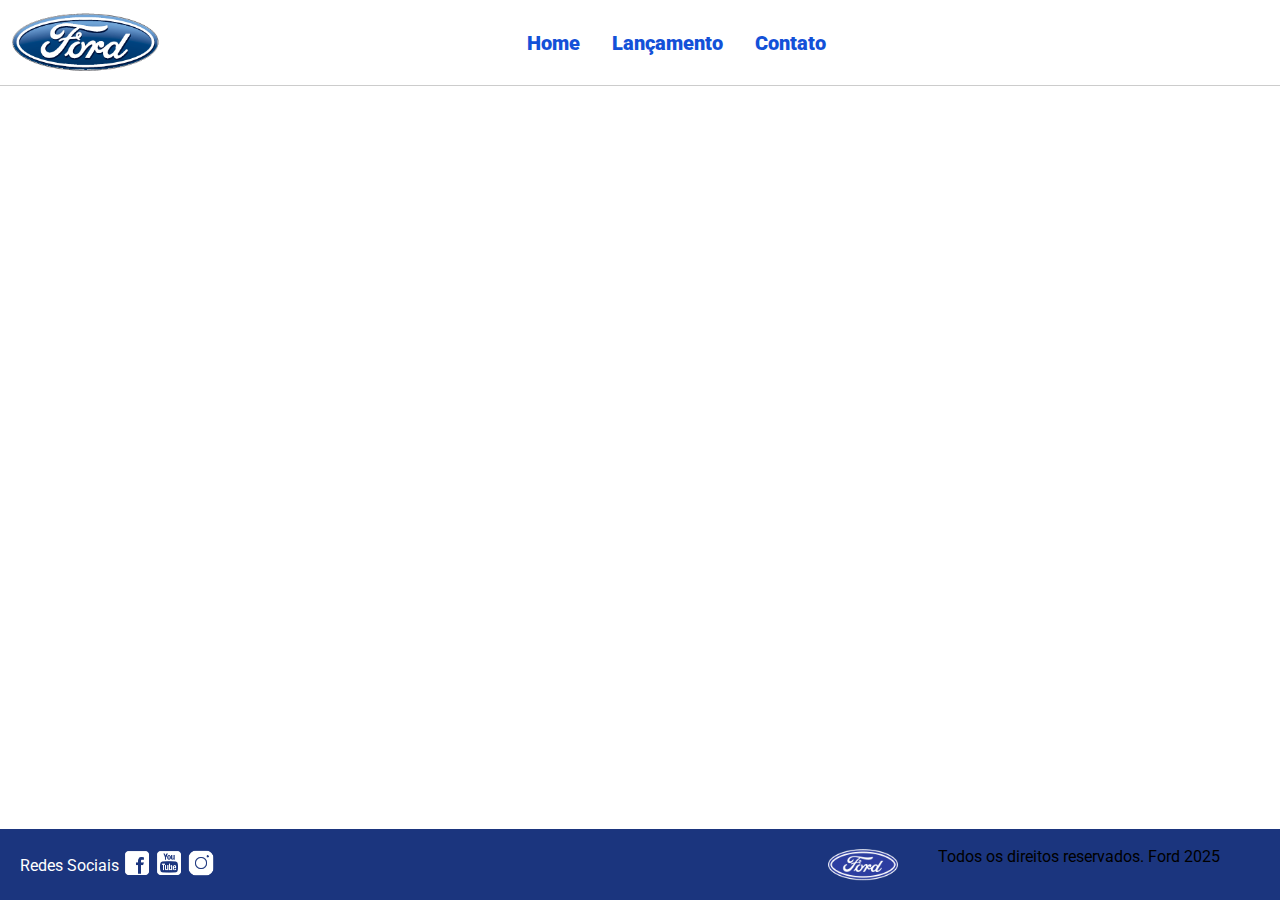
<file: index.html>
<!DOCTYPE html>
<html lang="pt-br">
<head>
    <meta charset="UTF-8">
    <meta http-equiv="X-UA-Compatible" content="IE=edge">
    <meta name="viewport" content="width=device-width, initial-scale=1.0">
    <title>Ford</title>    
    <link href="css/reset.css" rel="stylesheet">
    <link href="css/style.css" rel="stylesheet">
    <script src="js/carousel.js"></script>
</head>
<body>
    <header>       
        <div>
            <img src="img/logo-ford-256.png" width="150" class="logo" />
        </div>
        <nav>
            <ul>
                <li>
                    <a href="index.html">Home</a>
                </li>
                <li>
                    <a href="lancamento.html">Lançamento</a>
                </li>
                <li>
                    <a href="contato.html">Contato</a>
                </li>
            </ul>
        </nav>

    </header>
    <main>
        <div id="carousel">
        </div>
        <div id="carousel-title">
        </div>
        <script>
             //insert each image on carousel
            carouselArr.push(new Carousel("imagem_1.jpg","Esta é a nova Ranger Ford 2022. Verifique novidades.","lancamento.html"));
            carouselArr.push(new Carousel("imagem_2.jpg","Ford a nossa história","#"));
            carouselArr.push(new Carousel("imagem_3.jpg","Nova Ford Bronco Sport 2022","lancamento.html"));
            Carousel.Start(carouselArr);
        </script>
    </main>
    <footer>
        <nav id="social">
            <ul>
                <li><span class="redesociais">Redes Sociais</span></li>
                <li><a href="https://facebook.com/ford" target="_blank" title="Facebook"><img src="img/facebook-50.png"></a></li>
                <li><a href="https://youtube.com/ford" target="_blank" title="YouTube"><img src="img/youtube-squared-50.png"></a></li>
                <li><a href="https://instagram.com/ford" target="_blank" title="Instagram"><img src="img/instagram-logo-50.png"></a></li>
            </ul>
        </nav>
        <div class="copyright">
            Todos os direitos reservados. Ford 2025
        </div>
        <div>
           <img src="img/ford-96.png" width="70"  />
        </div>
    </footer>    
</body>
</html>
</file>
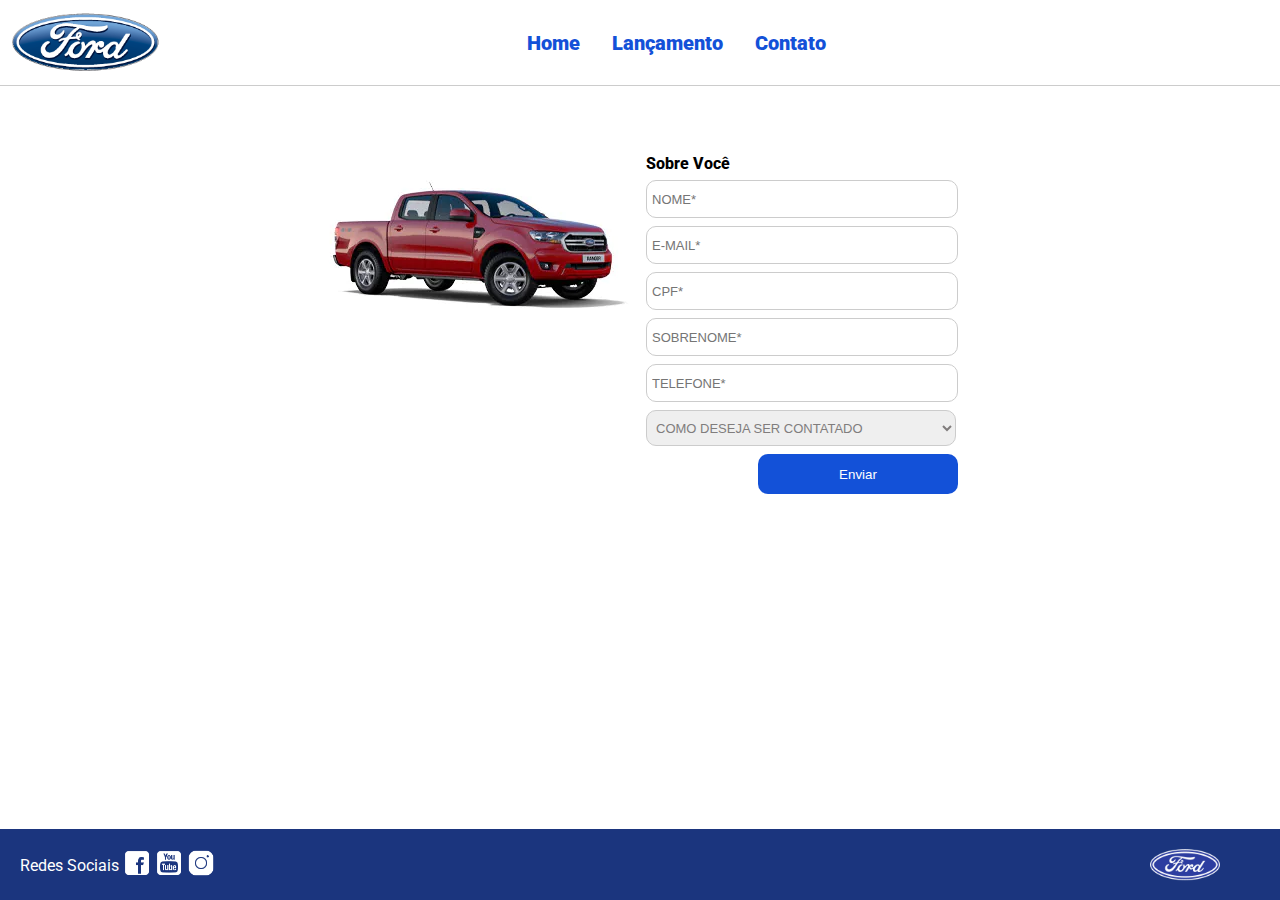
<file: contato.html>
<!DOCTYPE html>
<html lang="pt-br">
<head>
    <meta charset="UTF-8">
    <meta http-equiv="X-UA-Compatible" content="IE=edge">
    <meta name="viewport" content="width=device-width, initial-scale=1.0">
    <title>Ford</title>    
    <link href="css/reset.css" rel="stylesheet">
    <link href="css/style.css" rel="stylesheet">
    <link href="css/form.css" rel="stylesheet">
    <script src="js/form.js"></script>
</head>
<body>
    <header>       
        <div>
            <img src="img/logo-ford-256.png" width="150" class="logo" />
        </div>
        <nav>
            <ul>
                <li>
                    <a href="index.html">Home</a>
                </li>
                <li>
                    <a href="lancamento.html">Lançamento</a>
                </li>
                <li>
                    <a href="contato.html">Contato</a>
                </li>
            </ul>
        </nav>

    </header>
    <main>
        <div class="forms">
            <div>
                <img src="img/xls 2.2 diesel.jpg">
            </div>
            <div>
                <h2 class="titulo">Sobre Você</h2>
            <form onsubmit="Post(this);">
                <input type="text" name="nome" placeholder="NOME*" class="fordform" required>
                <input type="text" name="email" placeholder="E-MAIL*" class="fordform" required>
                <input type="text" name="cpf" placeholder="CPF*" class="fordform" required>
                <input type="text" name="sobrenome" placeholder="SOBRENOME*" class="fordform" required>
                <input type="text" name="telefone" placeholder="TELEFONE*" class="fordform" required>
                <select name="contato" class="fordform" required>
                    <option selected>COMO DESEJA SER CONTATADO</option>
                    <option>TELEFONE</option>
                    <option>E-MAIL</option>
                </select>
            <button type="submit">Enviar</button>
            </form>
            </div>
        </div>
    </main>
    <footer>
        <nav id="social">
            <ul>
                <li><span class="redesociais">Redes Sociais</span></li>
                <li><a href="#" title="Facebook"><img src="img/facebook-50.png"></a></li>
                <li><a href="#" title="YouTube"><img src="img/youtube-squared-50.png"></a></li>
                <li><a href="#" title="Instagram"><img src="img/instagram-logo-50.png"></a></li>
            </ul>
        </nav>
        <div>
           <img src="img/ford-96.png" width="70"  />
        </div>
    </footer>    
</body>
</html>
</file>
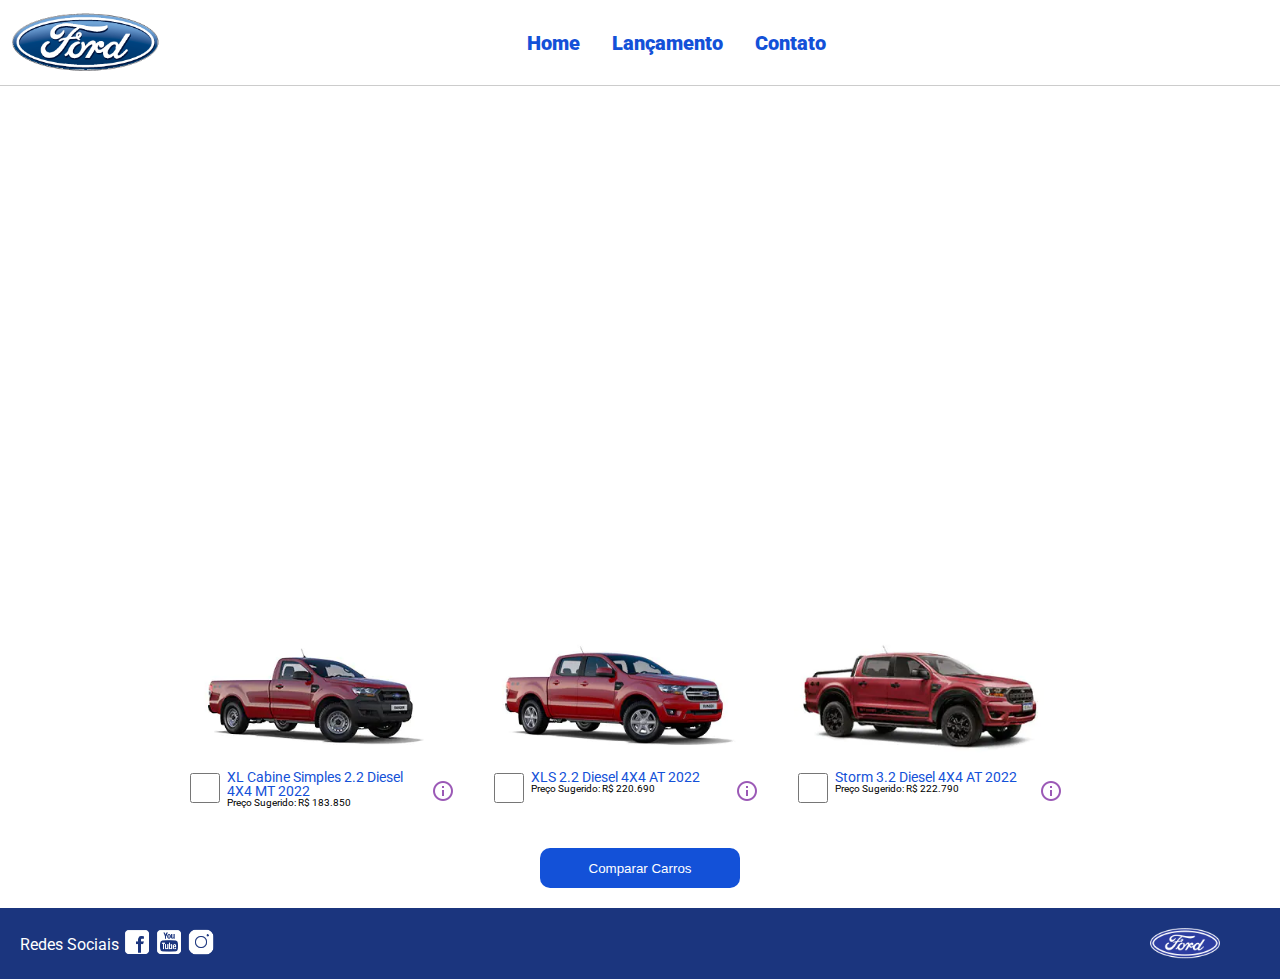
<file: lancamento.html>
<!DOCTYPE html>
<html lang="pt-br">
<head>
    <meta charset="UTF-8">
    <meta http-equiv="X-UA-Compatible" content="IE=edge">
    <meta name="viewport" content="width=device-width, initial-scale=1.0">
    <title>Ford</title>    
    <link href="css/reset.css" rel="stylesheet">
    <link href="css/style.css" rel="stylesheet">
    <link href="css/lancamento.css" rel="stylesheet">
    <script src="js/compare.js"></script>
</head>
<body>
    <header>       
        <div>
            <img src="img/logo-ford-256.png" width="150" class="logo" />
        </div>
        <nav>
            <ul>
                <li>
                    <a href="index.html">Home</a>
                </li>
                <li>
                    <a href="lancamento.html">Lançamento</a>
                </li>
                <li>
                    <a href="contato.html">Contato</a>
                </li>
            </ul>
        </nav>

    </header>
    <main>
        <div>
            <iframe style = "display: block; margin-bottom: 30px; margin-left: auto; margin-right: auto; width: 100%;
            height: 500px;" src="https://www.youtube-nocookie.com/embed/vQsryuNmsL0?controls=0&autoplay=1&modestbranding=0&loop=1&mute=1&rel=0&hd=1" title="YouTube video player" frameborder="0" allow="accelerometer; autoplay; clipboard-write; encrypted-media; gyroscope; picture-in-picture" allowfullscreen></iframe>
        </div>
        <div>
            <ul class="modelcars">
                <li> 
                    <img src="img/XL Cabine.jpg" class="photocar">
                    <div class="infocar">
                        <div>
                            <input type="checkbox" value="car1" class="checkbox" onchange="SetCarToCompare(this, new Car('XL Cabine Simples 2.2 Diesel 4X4 MT 2022', 183850, 511, 1821, 232, 1234, 2.2, 160, 1420, 'Aço Estampado 16', 'img/XL Cabine.jpg'));">
                        </div>
                        <div class="info">
                            <span class="textmodel">XL Cabine Simples 2.2 Diesel 4X4 MT 2022</span>
                            <span class="textprice">Preço Sugerido: R$ 183.850</span>
                        </div>
                        <div>
                            <img src="img/info.png">
                        </div>
                    </div>
                </li>
                <li>
                    <img src="img/xls 2.2 diesel.jpg" class="photocar">
                    <div class="infocar">
                        <div>
                            <input type="checkbox" value="car1" class="checkbox" onchange="SetCarToCompare(this, new Car('XLS 2.2 Diesel 4X4 AT 2022', 220690, 511, 1821, 232, 1076, 2.2, 160, 1180, 'Aço Estampado 16', 'img/xls 2.2 diesel.jpg'));">
                        </div>
                        <div class="info">
                            <span class="textmodel">XLS 2.2 Diesel 4X4 AT 2022</span>
                            <span class="textprice">Preço Sugerido: R$ 220.690</span>
                        </div>
                        <div>
                            <img src="img/info.png">
                        </div>
                    </div>
                </li>
                <li>
                    <img src="img/storm.jpg" class="photocar">
                    <div class="infocar">
                        <div>
                            <input type="checkbox" value="car1" class="checkbox" onchange="SetCarToCompare(this, new Car('Storm 3.2 Diesel 4X4 AT 2022', 222790, 511, 1821, 232, 1040, 3.2, 200, 1180, 'Liga Leve 17', 'img/storm.jpg'));">
                        </div>
                        <div class="info">
                            <span class="textmodel">Storm 3.2 Diesel 4X4 AT 2022</span>
                            <span class="textprice">Preço Sugerido: R$ 222.790</span>
                        </div>
                        <div>
                            <img src="img/info.png">
                        </div>
                    </div>
                </li>
            </ul>
        </div>
        <div style="text-align: center;padding-bottom: 20px;">
            <button type="button" style="height: 40px; width: 200px;" onclick="ShowCompare()">Comparar Carros</button>
        </div> 
    </main>
    <footer>
        <nav id="social">
            <ul>
                <li><span class="redesociais">Redes Sociais</span></li>
                <li><a href="#" title="Facebook"><img src="img/facebook-50.png"></a></li>
                <li><a href="#" title="YouTube"><img src="img/youtube-squared-50.png"></a></li>
                <li><a href="#" title="Instagram"><img src="img/instagram-logo-50.png"></a></li>
            </ul>
        </nav>
        <div>
           <img src="img/ford-96.png" width="70"  />
        </div>
    </footer> 
    <div id="compare">
        <table>
            <tbody>
            <tr >
            <td>&nbsp;</td>
            <td id="compare_image_0"></td>
            <td id="compare_image_1"></td>
            </tr>
            <tr >
            <td>Modelo</td>
            <td id="compare_modelo_0"></td>
            <td id="compare_modelo_1"></td>
            </tr>
            <tr >
            <td>Altura da ca&ccedil;amba (mm)</td>
            <td id="compare_alturacacamba_0"></td>
            <td id="compare_alturacacamba_1"></td>
            </tr>
            <tr >
            <td >Altura do ve&iacute;culo (mm)</td>
            <td id="compare_alturaveiculo_0"></td>
            <td id="compare_alturaveiculo_1"></td>
            </tr>
            <tr>
            <td>Altura livre do solo (mm)</td>
            <td id="compare_alturasolo_0"></td>
            <td id="compare_alturasolo_1"></td>
            </tr>
            <tr >
            <td >Capacidade de carga (Kg)</td>
            <td id="compare_capacidadecarga_0"></td>
            <td id="compare_capacidadecarga_1"></td>
            </tr>
            <tr >
            <td >Motor</td>
            <td id="compare_motor_0"></td>
            <td id="compare_motor_1"></td>
            </tr>
            <tr >
            <td >Pot&ecirc;ncia (cv)</td>
            <td id="compare_potencia_0"></td>
            <td id="compare_potencia_1"></td>
            </tr>
            <tr >
            <td >Volume de ca&ccedil;amba (L)</td>
            <td id="compare_volumecacamba_0"></td>
            <td id="compare_volumecacamba_1"></td>
            </tr>
            <tr >
            <td >Roda</td>
            <td id="compare_roda_0"></td>
            <td id="compare_roda_1"></td>
            </tr>
            <tr >
            <td >Pre&ccedil;o</td>
            <td id="compare_preco_0"></td>
            <td id="compare_preco_1"></td>
            </tr>
            </tbody>
            
        </table>
        <div style="text-align: center;padding-bottom: 20px;">
            <button type="button" style="height: 40px; width: 200px;" onclick="HideCompare()">Fechar</button>
        </div> 
    </div>   
</body>
</html>
</file>
<file: css/style.css>
@import url('https://fonts.googleapis.com/css2?family=Roboto:wght@300&display=swap');

body {
    background: #FFFFFF;
    height: 100%;
    font-family: 'Roboto', sans-serif;
}

html {
    height: 100%;
}

div#carousel {
    height: 46vh;
    width: 100%;
     max-height: 628px;
    -webkit-transition: all .3s ease-in-out;
    -moz-transition: all .3s ease-in-out;
    transition: all .3s ease-in-out;
}

div#carousel-title a {
    text-decoration: none;
}

div#carousel-title  {
    display: block;
    text-align: center;
    margin-top: 10px;
    margin-bottom: 10px;
    font-weight: bold;
}

header ul {
    text-align: center;
    margin-left: auto;
    margin-right: auto;
    display: block;
}

ul {
	display: inline-block;
}

header {
    background: #FFFFFF;
    border-bottom: 1px solid #ccc;
    margin-bottom: 10px;
    padding: 10px;
}

header div {
    display: inline;
    vertical-align: middle;
}

header nav {
    display: inline-block;
    vertical-align: middle;
    width: 80vw;
}

header nav a {
    color: #1351d8;
    font-size: 20px;
    text-decoration: none;
    font-weight: 900;
    margin-left: 14px;
    margin-right: 14px;
}

header nav a:hover {
    color: #1b357e;
    text-decoration: none;
    font-weight: 900;
}

nav li {
    display: inline;
    list-style: none;
}

main {
    min-height: calc(100% - 167px);
}

nav#social {
    display: inline;
    width: 80%;
}

nav#social ul img {
    width: 28px;
}

span.redesociais {
    color: #ffffff;
    vertical-align: super;
}

footer {
    background: #1B357E;
    padding: 20px;
}

footer div {
    display: inline;
    float: right;
    margin-right: 40px;
}

button:hover {
    background: #1b357e;
}
button {
    background: #1351d8;
    color: #fff;
    border: 0px;
    border-radius: 10px;
}
</file>
<file: css/form.css>
.fordform {
    display: block;
    width: 300px;
    border: 1px solid #cccccc;
    border-radius: 10px;
    height: 26px;
    margin: 8px;
    font-size: 13px;
    padding: 5px;
}

select.fordform {
    width: 310px;
    height: 36px;
    color: #807d7d;
}

input:focus-visible {
    outline: none;
}

select:focus-visible {
    outline: none;
}

main div {
    display: inline-block;
    vertical-align: top;
    text-align: left;
    padding-top: 30px;
    padding-bottom: 30px;
}

.forms {
    display: block;
    text-align: center;
}

h2 {
    text-align: left;
    font-weight: 800;
}


button {
    width: 200px;
    height: 40px;
    margin-right: 8px;
    float: right;
}

.titulo {
    margin-left: 8px;
}
</file>
<file: css/lancamento.css>
ul.modelcars {
    display: block;
    text-align: center;
    margin-bottom: 40px;
}

ul.modelcars li {
    display: inline-block;
    text-align: left;
    width: 300px;
    vertical-align: top;
}

img.photocar {
    display: block;
    width: 250px;
}

.checkbox {
    width: 30px;
    height: 30px;
    border: 1px solid #1b357e;
}

.infocar div {
    display: inline-block;
}

.info {
    width: 200px;
    vertical-align: top;
}

.textmodel {
    display: block;
    text-align: left;
    font-size: 14px;
    color: #1351d8;
    
}
.textprice {
    display: block;
    text-align: left;
    font-size: 10px;
}

table {
    border-collapse: collapse;
    width: 80%;
    margin-left: auto;
    margin-right: auto;
    margin-top: 2vh;
    margin-bottom: 10px;
  }
  
  th, td {
    text-align: left;
    padding: 8px;
  }

  td:nth-child(1) {  
    font-weight: 700;
    width: 40%;
  }

  tr:nth-child(even) {background-color: #f2f2f2;}

div#compare {
    position: absolute;
    display: none;
    width: 50vw;
    max-width: 800px;
    min-width: 400px;
    height: 80vh;
    max-height: 700px;
    min-height: 350px;
    background: #fff;
    top: calc(100vh - 80%);
    left: 25vw;
    border-radius: 10px;
    padding: 10px;
    -webkit-box-shadow: 1px 1px 6px 0px rgb(0 0 0 / 34%);
    box-shadow: 1px 1px 6px 0px rgb(0 0 0 / 34%);
}
</file>
